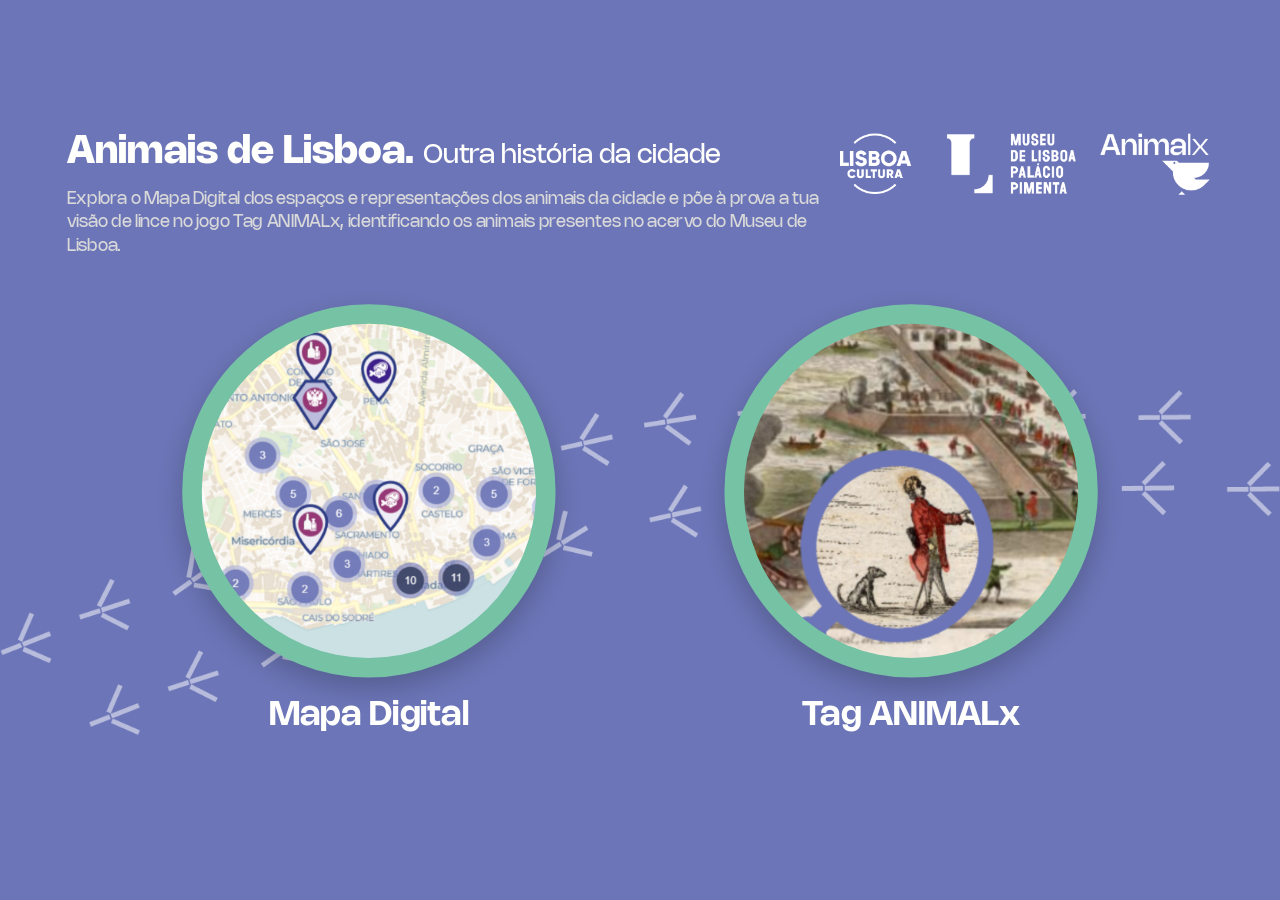
<file: index.html>
<!DOCTYPE html>
<html lang="pt">
<head>
    <meta charset="UTF-8">
    <meta name="viewport" content="width=device-width, initial-scale=1.0">
    <title>Animais de Lisboa - Exposição</title>
    
    <!-- Ligação ao ficheiro CSS externo -->
    <link rel="stylesheet" href="style.css">
</head>
<body>

    <!-- 1. ECRÃ DO MENU INICIAL -->
    <div id="menu-screen">
        
        <!-- Imagem decorativa das pegadas -->
        <img src="animalx_patas.png" class="footprints-bg" alt="">

        <!-- CABEÇALHO -->
        <header class="header">
            <div class="titles">
                <h1>
                    <span class="title-bold">Animais de Lisboa.</span> 
                    <span class="title-light">Outra história da cidade</span>
                </h1>
                <p class="subtitle-desc">
                    Explora o Mapa Digital dos espaços e representações dos animais da cidade e põe à prova a tua visão de lince no jogo Tag ANIMALx, identificando os animais presentes no acervo do Museu de Lisboa.
                </p>
            </div>
            
            <!-- 2 Logótipos no Canto Superior Direito: Museu de Lisboa -> Animalx -->
            <div class="logos-container">
                <img src="logo_ml.png" alt="Museu de Lisboa" class="logo-museu">
                <img src="logo_completo_branco .png" alt="Animalx" class="logo-animalx">
            </div>
        </header>

        <!-- ÁREA CENTRAL: AS DUAS FERRAMENTAS -->
        <main class="choices-container">
            
            <!-- Opção 1: Mapa Digital -->
            <div class="choice-item" onclick="abrirAplicacao('mapa')">
                <div class="circle-frame">
                    <img src="mapa.png" alt="Mapa Digital">
                </div>
                <span class="choice-label">Mapa Digital</span>
            </div>

            <!-- Opção 2: Tag ANIMALx -->
            <div class="choice-item" onclick="abrirAplicacao('tag')">
                <div class="circle-frame">
                    <img src="tag.png" alt="Tag ANIMALx">
                </div>
                <span class="choice-label">Tag ANIMALx</span>
            </div>

        </main>
    </div>

    <!-- 2. ECRÃ DE EXIBIÇÃO (ONDE CARREGA O MAPA OU O TAG ANIMALX) -->
    <div id="app-container">
        <button id="back-btn" onclick="voltarAoMenu()">
            <span>⬅</span> Voltar ao Menu da Exposição
        </button>
        <iframe id="app-frame" src="" allow="fullscreen"></iframe>
    </div>

    <!-- Ligação ao ficheiro JavaScript externo -->
    <script src="script.js"></script>

    <!-- MOTOR DE ESCALA UNIVERSAL CALIBRADO PELA IMAGEM 2 (Base 1440x810 - Proporção 16:9) -->
    <script>
    function ajustarEscalaMenuExposicao() {
        const menu = document.getElementById('menu-screen');
        
        // Dimensões exatas onde o layout tem as proporções da tua Imagem 2
        const larguraBase = 1440;
        const alturaBase = 810;

        const escalaX = window.innerWidth / larguraBase;
        const escalaY = window.innerHeight / alturaBase;
        const escala = Math.min(escalaX, escalaY);

        if (menu) {
            menu.style.transform = `scale(${escala})`;
        }
    }

    window.addEventListener('DOMContentLoaded', ajustarEscalaMenuExposicao);
    window.addEventListener('resize', ajustarEscalaMenuExposicao);
    document.addEventListener('fullscreenchange', ajustarEscalaMenuExposicao);
    </script>
</body>
</html>
</file>
<file: style.css>
/* =========================================
   0. IMPORTAÇÃO DA FONTE NOHEMI
========================================= */
@font-face {
    font-family: 'Nohemi';
    src: local('Nohemi Light'), local('Nohemi-Light'), url('fonts/Nohemi-Light.ttf') format('truetype');
    font-weight: 300;
    font-style: normal;
}

@font-face {
    font-family: 'Nohemi';
    src: local('Nohemi Regular'), local('Nohemi-Regular'), url('fonts/Nohemi-Regular.ttf') format('truetype');
    font-weight: 400;
    font-style: normal;
}

@font-face {
    font-family: 'Nohemi';
    src: local('Nohemi SemiBold'), local('Nohemi-SemiBold'), url('fonts/Nohemi-SemiBold.ttf') format('truetype');
    font-weight: 600;
    font-style: normal;
}

@font-face {
    font-family: 'Nohemi';
    src: local('Nohemi Bold'), local('Nohemi-Bold'), url('fonts/Nohemi-Bold.ttf') format('truetype');
    font-weight: 700;
    font-style: normal;
}

/* =========================================
   1. ESTILOS GERAIS E RESET (MODO QUIOSQUE)
========================================= */
* {
    box-sizing: border-box;
    margin: 0;
    padding: 0;
    user-select: none;
}

body, html {
    width: 100vw;
    height: 100vh;
    overflow: hidden;
    background-color: #6c75b7; /* Roxo/azul oficial do projeto */
    font-family: 'Nohemi', sans-serif;
    color: #fffffd;
    display: flex;
    justify-content: center;
    align-items: center;
}

/* =========================================
   2. ECRÃ DO MENU PRINCIPAL (CALIBRADO PELA IMAGEM 2: 1440x810)
========================================= */
#menu-screen {
    position: relative;
    width: 1440px !important;
    min-width: 1440px !important;
    max-width: 1440px !important;
    height: 810px !important;
    min-height: 810px !important;
    max-height: 810px !important;
    display: flex;
    flex-direction: column;
    justify-content: space-between;
    padding: 45px 75px;
    z-index: 1;
    transform-origin: center center;
    flex-shrink: 0;
}

/* Pegadas decorativas em pano de fundo */
.footprints-bg {
    position: absolute;
    top: 65%;
    left: 50%;
    transform: translate(-50%, -50%);
    width: 100%;
    max-width: 1440px;
    height: auto;
    pointer-events: none;
    z-index: -1;
    opacity: 0.51;
}

/* CABEÇALHO: Títulos à esquerda + 3 Logos à direita */
.header {
    display: flex;
    justify-content: space-between;
    align-items: flex-start;
    width: 100%;
    z-index: 2;
}

.titles h1 {
    font-size: 44px;
    color: #fffffd;
    margin-bottom: 14px;
    line-height: 1.15;
}

.titles .title-bold {
    font-weight: 700;
}

.titles .title-light {
    font-weight: 400;
    font-size: 30px;
}

.subtitle-desc {
    font-size: 19px;
    font-weight: 400;
    color: #d9d9d9;
    line-height: 1.4;
    max-width: 850px;
}

/* Contentor dos 3 Logótipos no topo direito (Ajustado para caberem os 3) */
.logos-container {
    display: flex;
    align-items: center;
    gap: 24px; /* Espaço equilibrado entre os 3 logos */
    flex-shrink: 0;
}


/* 1º Logo: Museu de Lisboa */
.logo-museu {
    height: 68px; /* Ligeiramente ajustado de 85px para equilibrar com os 3 logos */
    width: auto;
    object-fit: contain;
}

/* 2º Logo: Animalx */
.logo-animalx {
    height: 76px; /* Ligeiramente ajustado de 95px para equilibrar com os 3 logos */
    width: auto;
    object-fit: contain;
}

/* =========================================
   3. ÁREA CENTRAL: CÍRCULOS COM IMAGEM + TEXTO
========================================= */
.choices-container {
    display: flex;
    justify-content: center;
    align-items: center;
    gap: 190px; /* Espaço horizontal idêntico à Imagem 2 */
    flex-grow: 1;
    z-index: 2;
    margin-top: 10px;
}

.choice-item {
    display: flex;
    flex-direction: column;
    align-items: center;
    cursor: pointer;
    transition: transform 0.25s ease;
}

.choice-item:hover, .choice-item:active {
    transform: scale(1.04);
}

.circle-frame {
    width: 420px;
    height: 420px;
    border-radius: 50%;
    background-color: #75c2a5;
    border: 22px solid #75c2a5;
    padding: 0;
    display: flex;
    justify-content: center;
    align-items: center;
    overflow: hidden;
    box-shadow: 0 12px 30px rgba(0, 0, 0, 0.2);
    transition: transform 0.25s ease, border-color 0.25s ease, box-shadow 0.25s ease;
}

.choice-item:hover .circle-frame {
    border-color: #83d8b8;
    box-shadow: 0 16px 40px rgba(0, 0, 0, 0.3);
}

.circle-frame img {
    width: 100%;
    height: 100%;
    border-radius: 50%;
    object-fit: cover;
    display: block;
}

.choices-container .choice-item:first-child .circle-frame img {
    transform: scale(1.15) translate(5px, 3px);
}

.choices-container .choice-item:last-child .circle-frame img {
    transform: scale(1.18);
}

.choice-label {
    margin-top: 24px;
    font-family: 'Nohemi', sans-serif;
    font-size: 38px;
    font-weight: 600;
    color: #fffffd;
    text-align: center;
}

/* =========================================
   4. CONTENTOR DAS APLICAÇÕES E BOTÃO VOLTAR
========================================= */
#app-container {
    display: none;
    position: fixed;
    top: 0;
    left: 0;
    width: 100vw;
    height: 100vh;
    background-color: #6c75b7;
    z-index: 100;
}

#app-frame {
    width: 100%;
    height: 100%;
    border: none;
}

#back-btn {
    position: fixed;
    z-index: 200;
    cursor: pointer;
    display: flex;
    align-items: center;
    gap: 10px;
    font-family: 'Nohemi', sans-serif;
    transition: transform 0.2s ease, background-color 0.2s ease, box-shadow 0.2s ease;
}

/* POSIÇÃO 1: No MAPA */

#back-btn.pos-mapa {
    top: 25px;
    right: 210px; 
    left: auto;   
    transform: none; 
    
    background-color: #6c75b7;
    color: #ffffff;
    border: 2px solid #ffffff;
    border-radius: 50px;
    padding: 10px 22px;
    font-size: 15px;
    font-weight: 600;
    box-shadow: 0 4px 12px rgba(0, 0, 0, 0.2);
}

#back-btn.pos-mapa:hover {
    background-color: #555d96;
    transform: scale(1.05); 
}

/* POSIÇÃO 2: No TAG ANIMALx */
#back-btn.pos-tag {
    bottom: 25px;
    left: 25px;
    top: auto;
    background-color: #ede8e9;
    color: #6c75b7;
    border: 2px solid #6c75b7;
    outline: 3px solid #ede8e9;
    border-radius: 14px;
    padding: 10px 20px;
    font-size: 16px;
    font-weight: 600;
    box-shadow: 0 4px 15px rgba(0, 0, 0, 0.25);
}

#back-btn.pos-tag:hover {
    background-color: #ffffff;
    transform: scale(1.05);
}
</file>
